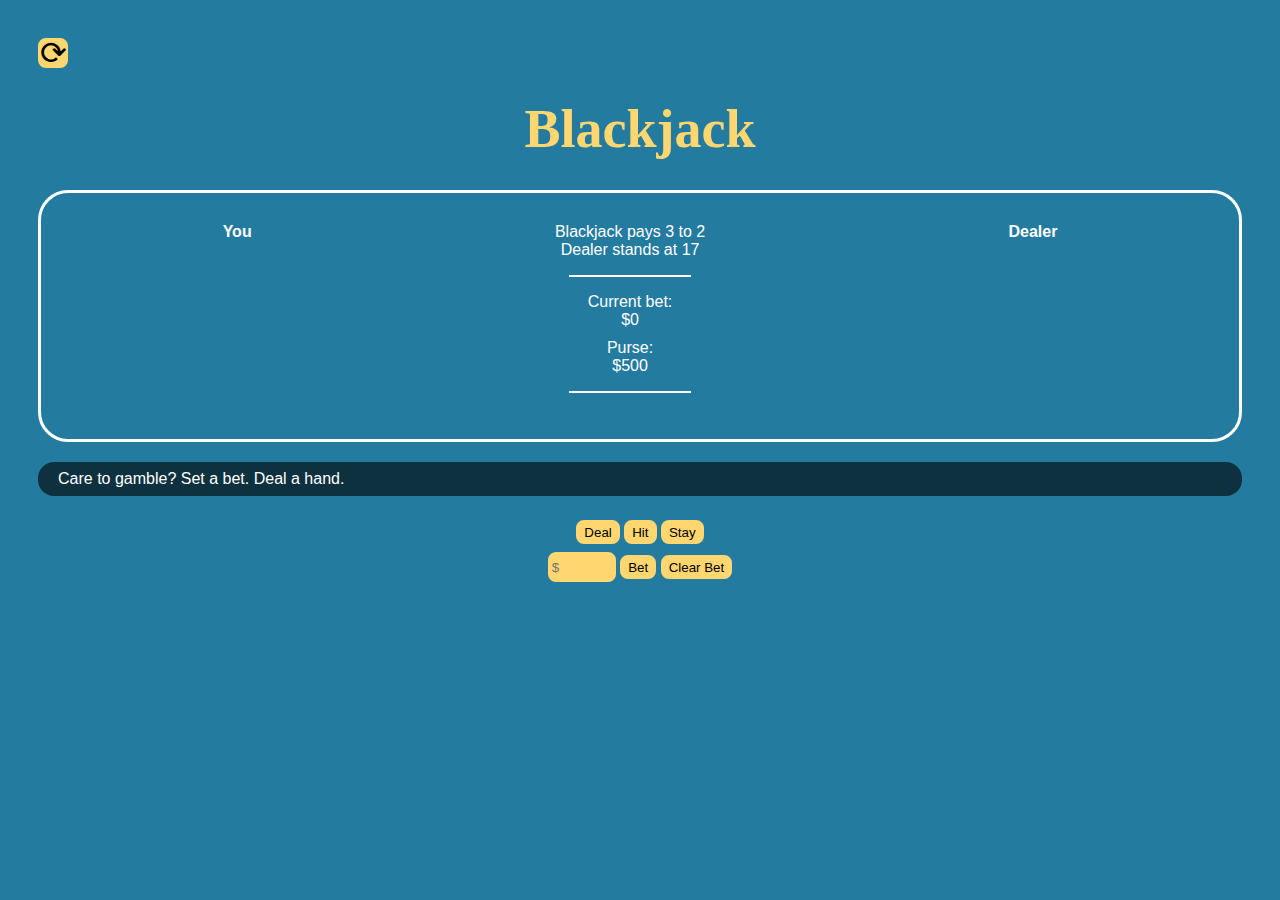
<file: index.html>
<!DOCTYPE html>
<html lang="en">
<head>
    <meta charset="UTF-8">
    <meta name="viewport" content="width=device-width, initial-scale=1.0">
    <script defer src="../js/app.js"></script>
    <title>Blackjack</title>
    <link rel="shortcut icon" href="./images/favicon.ico" type="image/x-icon">
    <link rel="stylesheet" href="../css/style.css">
    <link rel="stylesheet" href="../css/cardstarter.css">
    <link rel="preconnect" href="https://fonts.googleapis.com">
</head>
<body>
    <header>
        <button id="reset">⟳</button>
    </header>
    <!-- header -->
    <h1 id="title">Blackjack</h1>
    
    <!-- display -->
    <div class="table" id="table">
        <div class="player-area">
            <p class="userTitle">You</p>
            <p class="hand-value" id="player-hand-value"></p>
            <div id="player-card-space"></div>
        </div>
        <div class="moneyArea">
            <p>Blackjack pays 3 to 2</br>Dealer stands at 17</p>
            <div class="leftLine"></div>
            <p class="status-top" id="current-bet">Current bet:<br>$0</p>
            <p class="status-bottom" id="purse-value">Purse: </br>$500</p>
            <div class="rightLine"></div>
        </div>
        <div class="dealer-area">
            <p class="userTitle">Dealer</p>
            <p class="hand-value" id="dealer-hand-value"></p>
            <div id="dealer-card-space"></div>
        </div>
    </div>

    <!-- status bar -->
    <div class="status-bar second">
        <p class="status" id="game-status">Care to gamble? Set a bet. Deal a hand.</p>
    </div>
    
    <!-- buttons & inputs  -->
    <div class="action-area">
        <div class="player-options" id="player-options">
            <!-- <button class="playerBtn" id="sit-down-button">Sit Down</button> -->
            <div class="mainGameButtons">
                <button class="playerBtn second" id="deal-button">Deal</button>
                <button class="playerBtn third" id="hit-button">Hit</button>
                <button class="playerBtn third" id="stay-button">Stay</button>
            </div>
            <div class="betting">
                <input type="text" id="bet-input" class="betInput second" placeholder="$">
                <button class="playerBtn second" id="bet-button">Bet</button>
                <button id="clear-bet">Clear Bet</button>
            </div>
        </div>
    </div>

</body>
</html>
</file>
<file: css/style.css>
button, input{
  background-color: #FFD670;
  border-color: #FFD670;
  border-style: double;
  color: #000000;
  border-radius: 8px;
  height: 24px;
}

.hidden{
  padding: 0;
}

input{
  width: 60px;
} 


body{
  background-color: #247BA0;
  font-family: sans-serif;
  text-align: center;
  padding: 30px;
  display: flex;
  flex-direction: column;
  
}

h1{
  font-size: 54px;
  color:  #FFD670;
  font-family: 'Imperial Script', cursive;
  margin: 30px;
  padding: 0;
}

h3{
  color: white;
  padding: 5px 60px;
  margin: 0;
  
}

h5{
  margin: 10px;
  padding: 0;
  color:white;
}

p{
  color:white;
  margin: 0;
}

.leftLine, .rightLine{
  border: 1px solid white;
  width: 120px;
  margin: 16px 0
}

#reset{
  display: flex;
  justify-content: center;
  align-items: center;
  font-size: xx-large;
  width: 30px;
  height: 30px;
}

.table{
  padding: 30px;
  text-align: center;
  display: flex;
  justify-content: space-around;
  border: 3px solid white;
  border-radius: 30px;
}

.moneyArea{
  display: flex;
  flex-direction: column;
  align-items: center;
  justify-content: center;
}

.player-options > div {
  margin: 8px;
}

.status-bar > p {
  margin: 8px;
}

.status-bar{
  margin-top: 20px;
  padding: 0px 12px;
  border-radius: 16px;
  display: flex;
  justify-content: space-between;
  color: white;
  background-color: rgba(0,0,0,0.6);
}

.action-area{
  display: flex;
  justify-content: center;
  padding: 16px;
}

.hand-value{
  font-size: 12px;
  font-weight: 400;
  margin: 3px;
  background-color: rgba(0,0,0,0.6);
  color: white;
  text-align: center;
  border-radius: 4px;
  min-width: 20px
}

.userTitle{
  font-weight: 800;
  margin-bottom: 16px;
}

.status-top{
  margin-bottom: 5px;
}

.status-bottom{
  margin-top: 5px;
}
</file>
<file: css/cardstarter.css>
@charset "UTF-8";
.card {
  box-sizing: border-box;
  display: inline-block;
  /* margin-top: -10px; */
  /* margin-bottom: 10px; */
  margin-left: -30px;
  margin-right: -30px;
  cursor: pointer;
  /* Set the card's dimensions, and size it relative to
     it's font size. */
  font-size: inherit;
  width: 4.0em;
  height: 5.5em;
  /* Add a default background color and border. */
  background-color: #fff;
  border-radius: 0.20em;
  border: 1px solid #c3c3c3;
  /* Scale and set the background settings. */
  background-repeat: no-repeat;
  background-position: center center;
  background-size: contain;
  /* "Hide" any text within the element (use text to be
     simply compliant with screen readers, etc.). */
  text-indent: 100%;
  white-space: nowrap;
  overflow: hidden;
  /* Default sizes for cards (size based off the font). */
  /* Optional styles for cards: borderless and drop shadow. */
  /* Not a card, but a card-shaped outline to represent a
     droppable place, like an empty pile. */ }
  .card.small {
    font-size: 12px; }
  .card.large {
    font-size: 26px; }
  .card.xlarge {
    font-size: 42px; }
  .card.no-border {
    border: 0; }
  .card.shadow {
    box-shadow: 2px 2px 3px 0 rgba(41, 41, 41, 0.75); }
  .card.outline {
    background-image: none;
    background-color: rgba(195, 195, 195, 0.5);
    border: 0.15em dashed #daa520; }

.card.diamonds.A,
.card.dA,
.card.♦A {
  background-image: url("../images/diamonds/diamonds-A.svg"); }

.card.diamonds.K,
.card.dK,
.card.♦K {
  background-image: url("../images/diamonds/diamonds-K.svg"); }

.card.diamonds.Q,
.card.dQ,
.card.♦Q {
  background-image: url("../images/diamonds/diamonds-Q.svg"); }

.card.diamonds.J,
.card.dJ,
.card.♦J {
  background-image: url("../images/diamonds/diamonds-J.svg"); }

.card.diamonds.r10,
.card.dT,
.card.♦10 {
  background-image: url("../images/diamonds/diamonds-r10.svg"); }

.card.diamonds.r09,
.card.d9,
.card.♦09 {
  background-image: url("../images/diamonds/diamonds-r09.svg"); }

.card.diamonds.r08,
.card.d8,
.card.♦08 {
  background-image: url("../images/diamonds/diamonds-r08.svg"); }

.card.diamonds.r07,
.card.d7,
.card.♦07 {
  background-image: url("../images/diamonds/diamonds-r07.svg"); }

.card.diamonds.r06,
.card.d6,
.card.♦06 {
  background-image: url("../images/diamonds/diamonds-r06.svg"); }

.card.diamonds.r05,
.card.d5,
.card.♦05 {
  background-image: url("../images/diamonds/diamonds-r05.svg"); }

.card.diamonds.r04,
.card.d4,
.card.♦04 {
  background-image: url("../images/diamonds/diamonds-r04.svg"); }

.card.diamonds.r03,
.card.d3,
.card.♦03 {
  background-image: url("../images/diamonds/diamonds-r03.svg"); }

.card.diamonds.r02,
.card.d2,
.card.♦02 {
  background-image: url("../images/diamonds/diamonds-r02.svg"); }

.card.hearts.A,
.card.hA,
.card.♥A {
  background-image: url("../images/hearts/hearts-A.svg"); }

.card.hearts.K,
.card.hK,
.card.♥K {
  background-image: url("../images/hearts/hearts-K.svg"); }

.card.hearts.Q,
.card.hQ,
.card.♥Q {
  background-image: url("../images/hearts/hearts-Q.svg"); }

.card.hearts.J,
.card.hJ,
.card.♥J {
  background-image: url("../images/hearts/hearts-J.svg"); }

.card.hearts.r10,
.card.hT,
.card.♥10 {
  background-image: url("../images/hearts/hearts-r10.svg"); }

.card.hearts.r09,
.card.h9,
.card.♥09 {
  background-image: url("../images/hearts/hearts-r09.svg"); }

.card.hearts.r08,
.card.h8,
.card.♥08 {
  background-image: url("../images/hearts/hearts-r08.svg"); }

.card.hearts.r07,
.card.h7,
.card.♥07 {
  background-image: url("../images/hearts/hearts-r07.svg"); }

.card.hearts.r06,
.card.h6,
.card.♥06 {
  background-image: url("../images/hearts/hearts-r06.svg"); }

.card.hearts.r05,
.card.h5,
.card.♥05 {
  background-image: url("../images/hearts/hearts-r05.svg"); }

.card.hearts.r04,
.card.h4,
.card.♥04 {
  background-image: url("../images/hearts/hearts-r04.svg"); }

.card.hearts.r03,
.card.h3,
.card.♥03 {
  background-image: url("../images/hearts/hearts-r03.svg"); }

.card.hearts.r02,
.card.h2,
.card.♥02 {
  background-image: url("../images/hearts/hearts-r02.svg"); }

.card.spades.A,
.card.sA,
.card.♠A {
  background-image: url("../images/spades/spades-A.svg"); }

.card.spades.K,
.card.sK,
.card.♠K {
  background-image: url("../images/spades/spades-K.svg"); }

.card.spades.Q,
.card.sQ,
.card.♠Q {
  background-image: url("../images/spades/spades-Q.svg"); }

.card.spades.J,
.card.sJ,
.card.♠J {
  background-image: url("../images/spades/spades-J.svg"); }

.card.spades.r10,
.card.sT,
.card.♠10 {
  background-image: url("../images/spades/spades-r10.svg"); }

.card.spades.r09,
.card.s9,
.card.♠09 {
  background-image: url("../images/spades/spades-r09.svg"); }

.card.spades.r08,
.card.s8,
.card.♠08 {
  background-image: url("../images/spades/spades-r08.svg"); }

.card.spades.r07,
.card.s7,
.card.♠07 {
  background-image: url("../images/spades/spades-r07.svg"); }

.card.spades.r06,
.card.s6,
.card.♠06 {
  background-image: url("../images/spades/spades-r06.svg"); }

.card.spades.r05,
.card.s5,
.card.♠05 {
  background-image: url("../images/spades/spades-r05.svg"); }

.card.spades.r04,
.card.s4,
.card.♠04 {
  background-image: url("../images/spades/spades-r04.svg"); }

.card.spades.r03,
.card.s3,
.card.♠03 {
  background-image: url("../images/spades/spades-r03.svg"); }

.card.spades.r02,
.card.s2,
.card.♠02 {
  background-image: url("../images/spades/spades-r02.svg"); }

.card.clubs.A,
.card.cA,
.card.♣A {
  background-image: url("../images/clubs/clubs-A.svg"); }

.card.clubs.K,
.card.cK,
.card.♣K {
  background-image: url("../images/clubs/clubs-K.svg"); }

.card.clubs.Q,
.card.cQ,
.card.♣Q {
  background-image: url("../images/clubs/clubs-Q.svg"); }

.card.clubs.J,
.card.cJ,
.card.♣J {
  background-image: url("../images/clubs/clubs-J.svg"); }

.card.clubs.r10,
.card.cT,
.card.♣10 {
  background-image: url("../images/clubs/clubs-r10.svg"); }

.card.clubs.r09,
.card.c9,
.card.♣09 {
  background-image: url("../images/clubs/clubs-r09.svg"); }

.card.clubs.r08,
.card.c8,
.card.♣08 {
  background-image: url("../images/clubs/clubs-r08.svg"); }

.card.clubs.r07,
.card.c7,
.card.♣07 {
  background-image: url("../images/clubs/clubs-r07.svg"); }

.card.clubs.r06,
.card.c6,
.card.♣06 {
  background-image: url("../images/clubs/clubs-r06.svg"); }

.card.clubs.r05,
.card.c5,
.card.♣05 {
  background-image: url("../images/clubs/clubs-r05.svg"); }

.card.clubs.r04,
.card.c4,
.card.♣04 {
  background-image: url("../images/clubs/clubs-r04.svg"); }

.card.clubs.r03,
.card.c3,
.card.♣03 {
  background-image: url("../images/clubs/clubs-r03.svg"); }

.card.clubs.r02,
.card.c2,
.card.♣02 {
  background-image: url("../images/clubs/clubs-r02.svg"); }

.card.joker {
  background-image: url("../images/jokers/joker.svg"); }

.card.joker-black {
  background-image: url("../images/jokers/joker-black.svg"); }

.card.joker-red {
  background-image: url("../images/jokers/joker-red.svg"); }

.card.back {
  background-image: url("../images/backs/blue.svg"); }

.card.back-blue {
  background-image: url("../images/backs/blue.svg"); }

.card.back-red {
  background-image: url("../images/backs/red.svg"); }

/* Re-orients the cards for different directions. While
   they are symmetric, it's still important to orient
   them correctly in case text or other symbols are
   layered on them with CSS pseudo-selectors, new
   classes/rules, etc. */
.card.west,
.card.W {
  transform: rotate(90deg);
  margin: auto 0.75em; }
  .card.west.shadow,
  .card.W.shadow {
    box-shadow: 2px -2px 3px 0 rgba(41, 41, 41, 0.75); }

.card.north,
.card.N {
  transform: rotate(180deg); }
  .card.north.shadow,
  .card.N.shadow {
    box-shadow: -2px -2px 3px 0 rgba(41, 41, 41, 0.75); }

.card.east,
.card.E {
  transform: rotate(270deg);
  margin: auto 0.75em; }
  .card.east.shadow,
  .card.E.shadow {
    box-shadow: -2px 2px 3px 0 rgba(41, 41, 41, 0.75); }
</file>
